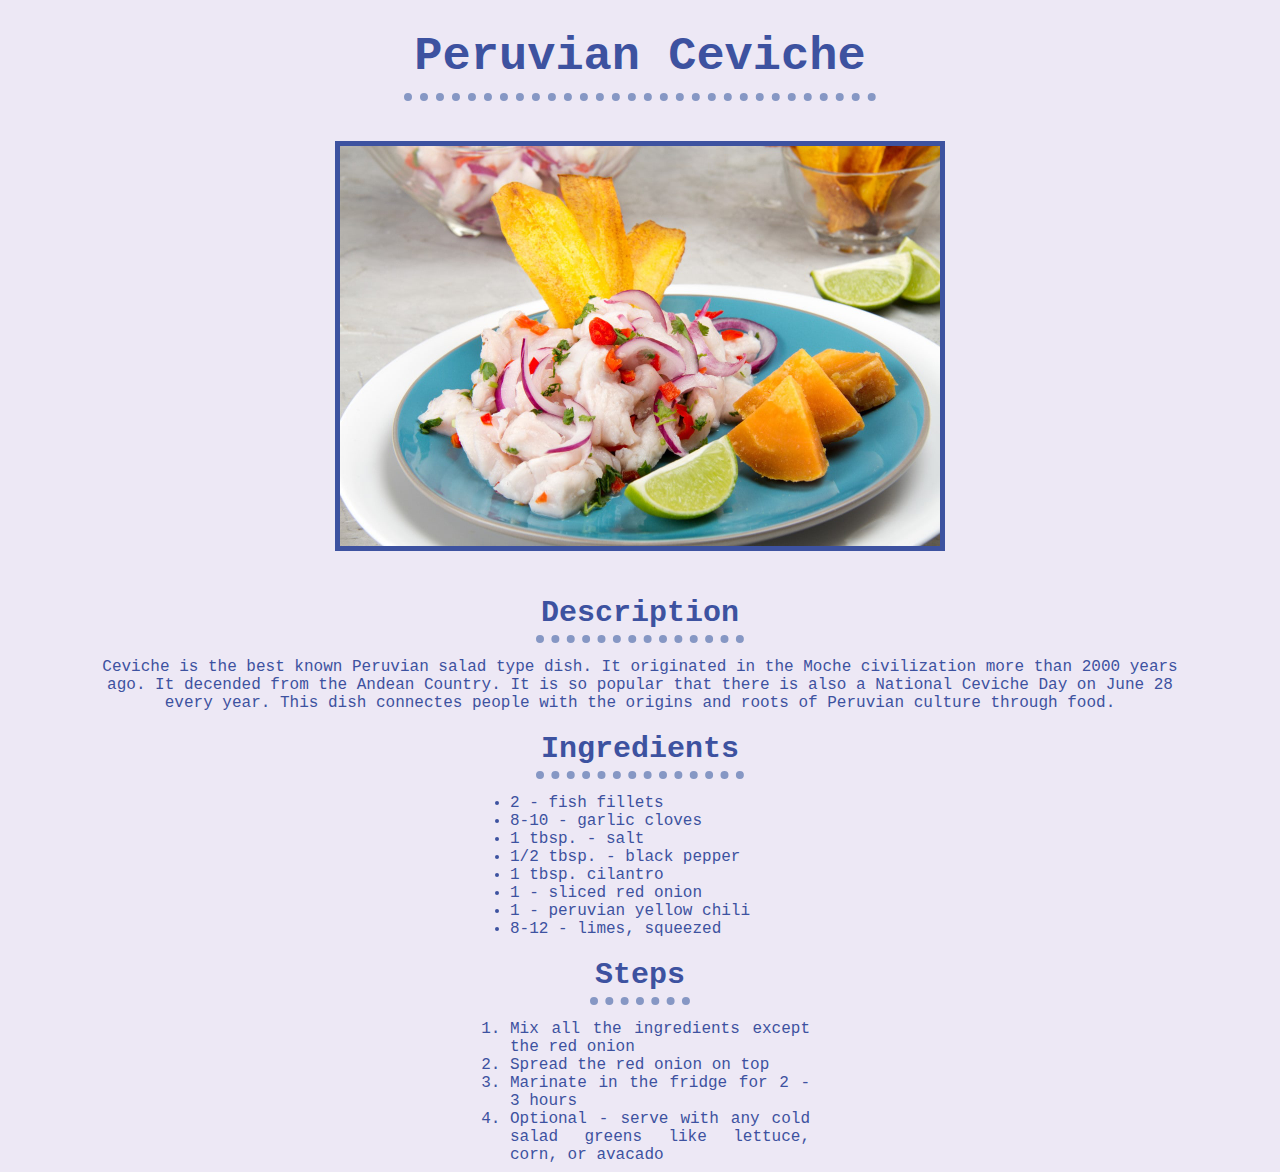
<file: recipes/ceviche.html>
<!DOCTYPE html>
<html lang="en">
    <head>
        <meta charset="UTF-8">
        <title>Peruvian Ceviche</title>
        <link rel="stylesheet" href="../style.css">
    </head>

    <body>
        <h1 class="header title">Peruvian Ceviche</h1>
        <img src="../img/ceviche.jpg" alt="Fresh and well-plated Peruvian Ceviche">

        <h2 class="header">Description</h2>
        <p>
            Ceviche is the best known Peruvian salad type dish. It originated in the Moche civilization more than 2000 years ago. It decended from the Andean Country. It is so popular that there is also a National Ceviche Day on June 28 every year. This dish connectes people with the origins and roots of Peruvian culture through food. 
        </p>

        <h2 class="header list">Ingredients</h2>
        <ul>
            <li>2 - fish fillets</li>
            <li>8-10 - garlic cloves </li>
            <li>1 tbsp. - salt</li>
            <li>1/2 tbsp. - black pepper</li>
            <li>1 tbsp. cilantro</li>
            <li>1 - sliced red onion</li>
            <li>1 - peruvian yellow chili</li>
            <li>8-12 - limes, squeezed</li>
        </ul>

        <h2 class="header">Steps</h2>
        <ol>
            <li>Mix all the ingredients except the red onion</li>
            <li>Spread the red onion on top</li>
            <li>Marinate in the fridge for 2 - 3 hours</li>
            <li>Optional - serve with any cold salad greens like lettuce, corn, or avacado</li>

        </ol>
    </body>
</html>
</file>
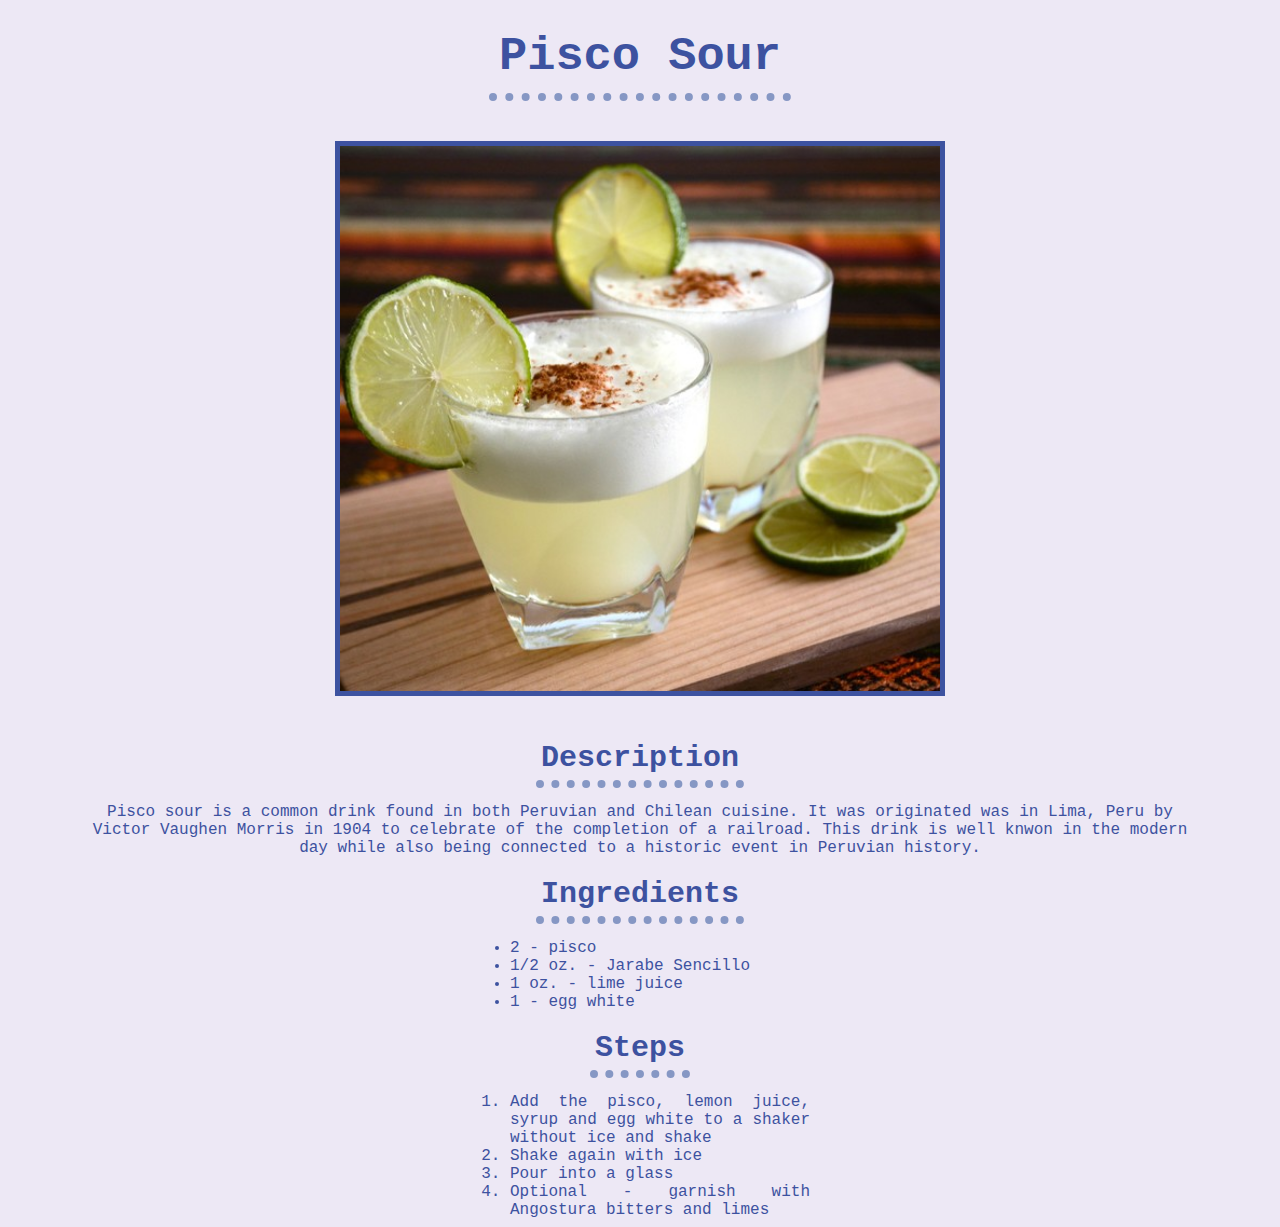
<file: recipes/pisco.html>
<!DOCTYPE html>
<html lang="en">
    <head>
        <meta charset="UTF-8">
        <title>Pisco Sour</title>
        <link rel="stylesheet" href="../style.css">
    </head>

    <body>
        <h1 class="header title">Pisco Sour</h1>
        <img src="../img/pisco.jpg" alt="Pisco Sour with bubbly white top layer decorated with fresh limes.">

        <h2 class="header">Description</h2>
        <p>
            Pisco sour is a common drink found in both Peruvian and Chilean cuisine. It was originated was in Lima, Peru by Victor Vaughen Morris in 1904 to celebrate of the completion of a railroad. This drink is well knwon in the modern day while also being connected to a historic event in Peruvian history.
        </p>

        <h2 class="header">Ingredients</h2>
        <ul>
            <li>2 - pisco</li>
            <li>1/2 oz. - Jarabe Sencillo</li>
            <li>1 oz. - lime juice</li>
            <li>1 - egg white</li>
        </ul>

        <h2 class="header">Steps</h2>
        <ol>
            <li>Add the pisco, lemon juice, syrup and egg white to a shaker without ice and shake</li>
            <li>Shake again with ice</li>
            <li>Pour into a glass</li>
            <li>Optional - garnish with Angostura bitters and limes</li>
        </ol>
    </body>
</html>
</file>
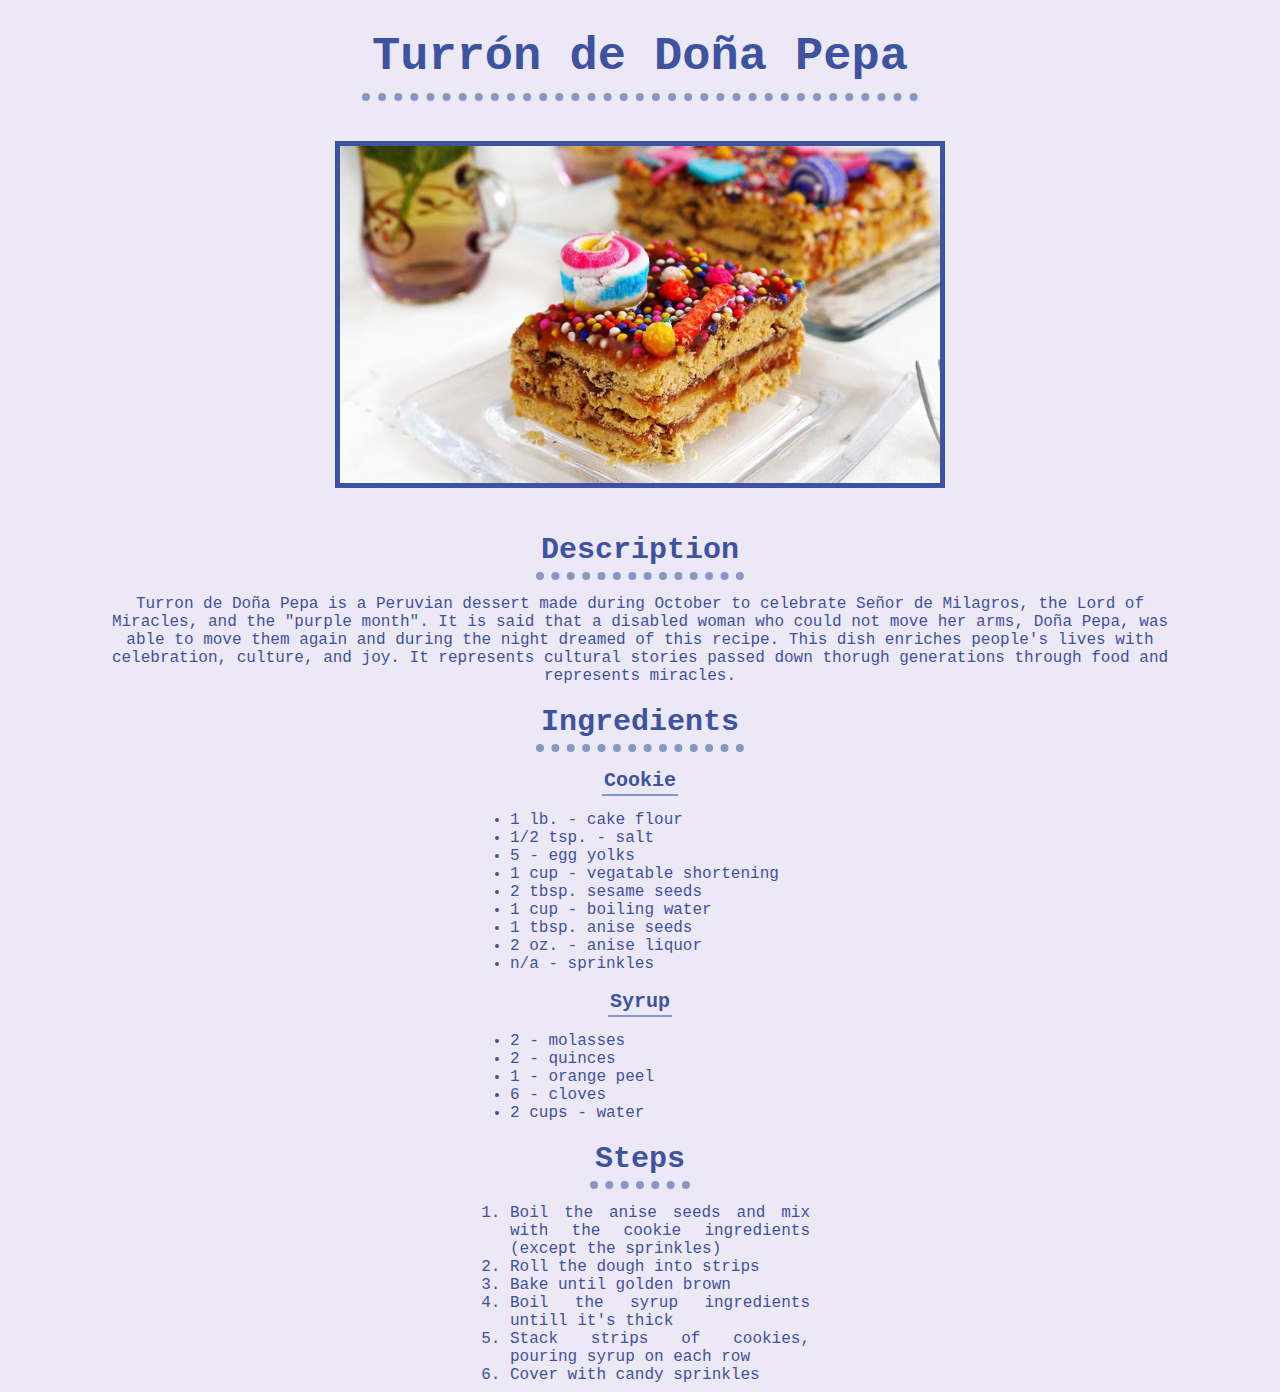
<file: recipes/turron.html>
<!DOCTYPE html>
<html lang="en">
    <head>
        <meta charset="UTF-8">
        <title>Turrón de Doña Pepa</title>
        <link rel="stylesheet" href="../style.css">
    </head>

    <body>
        <h1 class="header title">Turrón de Doña Pepa</h1>
        <!-- <img src="../img/turron_close.jpg"> -->
        <img src="../img/small_turron.jpeg" alt="three layered Turron de Doña Pepa covered in syrup and several candies and gummies".>
        
        <h2 class="header">Description</h2>
        <p>Turron de Doña Pepa is a Peruvian dessert made during October 
            to celebrate Señor de Milagros, the Lord of Miracles, and the "purple month". 
            It is said that a disabled woman who could not move her arms, Doña Pepa, 
            was able to move them again and during the night dreamed of this recipe. 
            This dish enriches people's lives with celebration, culture, and joy. 
            It represents cultural stories passed down thorugh generations through food and represents miracles. </p>
        
        <h2 class="header">Ingredients</h2>
        <h3 class="header mini">Cookie</h3>
        <ul>
            <li>1 lb. - cake flour</li>
            <li>1/2 tsp. - salt</li>
            <li>5 - egg yolks</li>
            <li>1 cup - vegatable shortening</li>
            <li>2 tbsp. sesame seeds</li>
            <li>1 cup - boiling water</li>
            <li>1 tbsp. anise seeds</li>
            <li>2 oz. - anise liquor</li>
            <li>n/a - sprinkles</li>
        </ul>

        <h3 class="header mini">Syrup</h3>
        <ul>
            <li>2 - molasses</li>
            <li>2 - quinces</li>
            <li>1 - orange peel</li>
            <li>6 - cloves</li>
            <li>2 cups - water</li>
        </ul>

        <h2 class="header">Steps</h2>
        <ol>
            <li>Boil the anise seeds and mix with the cookie ingredients (except the sprinkles)</li>
            <li>Roll the dough into strips</li>
            <li>Bake until golden brown</li>
            <li>Boil the syrup ingredients untill it's thick</li>
            <li>Stack strips of cookies, pouring syrup on each row</li>
            <li>Cover with candy sprinkles</li>
        </ol>
    </body>
</html>
</file>
<file: style.css>
body {
    background-color: #ede8f5;
    color: #3d52a0;
    font-family: "Monaco","Lucida Console", Courier, monospace;
    text-align: center;
    box-sizing: border-box;
}

img {
    height: auto;
    width: 600px;
    margin: 20px auto;
    border: 5px solid #3d52a0;
    text-align: center;

}

.icon {
    width: 200px;
    border: 10px solid #3d52a0;
}

.header {
    font-size: 30px;
    font-weight: bold;
    margin: 15px auto;
    padding: 5px;
    width: fit-content;
    border-bottom: 8px dotted #8697c4;
}

.header.title {
    font-size: 47px;
    margin: 20px auto;
    padding: 10px;
}

.header.mini {
    font-size: 20px;
    padding: 2px;
    border-bottom: 2px solid #8697c4;
}

.links {
    border: 5px solid#3d52a0;
    background-color: lavender;
    width: 350px;
    height: auto;
    margin: 0px auto;
    padding: 15px 0px;
}

.links .recipes {
    font-size: 25px;
    color: #7091e6;
    margin: 5px;
}

p {
    width: 1100px;
    margin: 5px auto;
    text-align: center;
}

ul,
ol {
    margin: 0px auto;
    width: 300px;
    text-align: justify;
}
</file>
